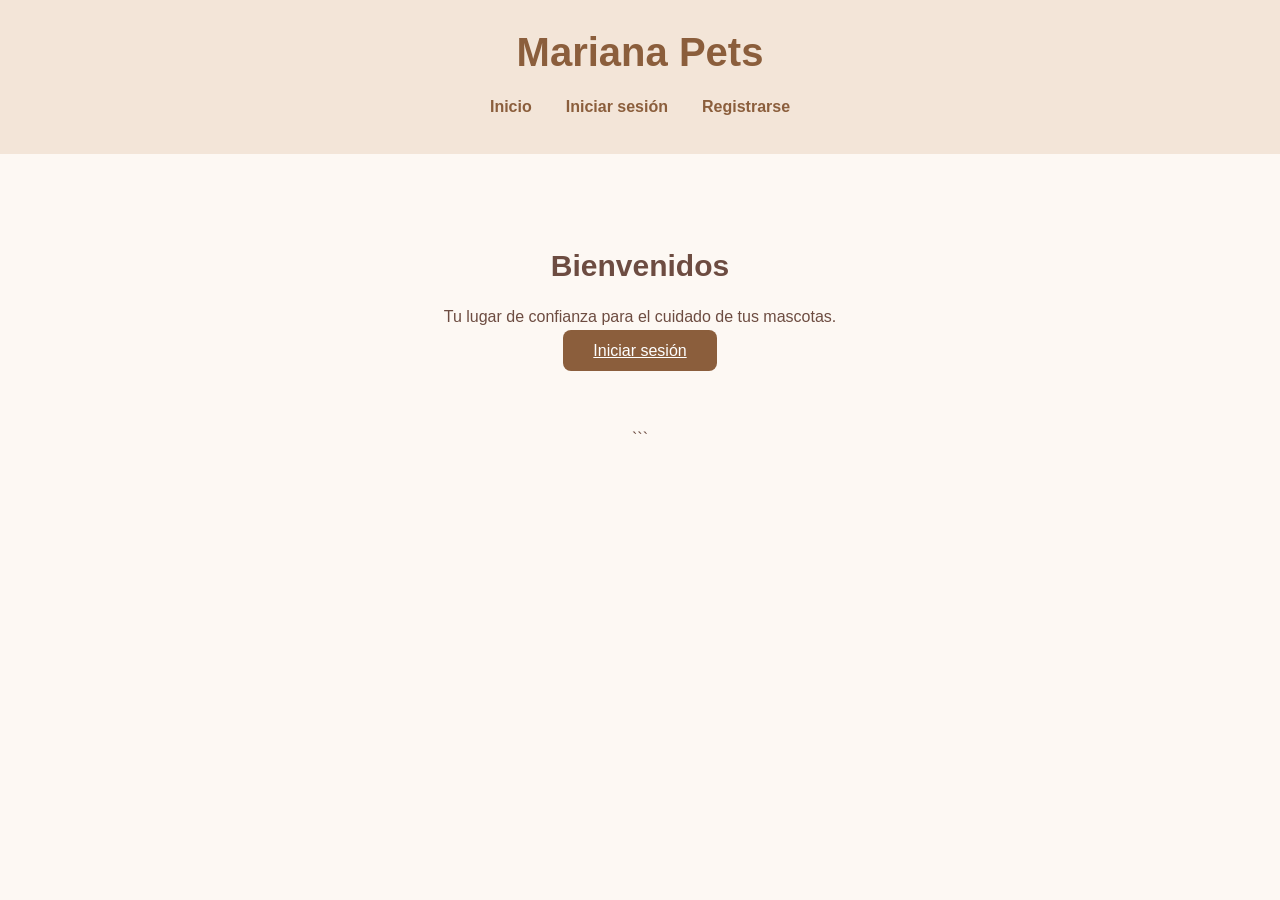
<file: index.html>
<!DOCTYPE html>
<html lang="es">

<head>
    <meta charset="UTF-8">
    <meta name="viewport" content="width=device-width, initial-scale=1.0">
    <title>Mariana Pets</title>
    <link rel="stylesheet" href="css/style.css">
</head>

<body>

    <header>

        <h1>Mariana Pets</h1>

        <button id="menuBtn" class="boton-menu">☰ Menú</button>

        <nav id="menu">
            <a href="index.html">Inicio</a>
            <a href="pages/login.html">Iniciar sesión</a>
            <a href="pages/registro.html">Registrarse</a>
        </nav>

    </header>

    <main class="contenedor">

        <h2>Bienvenidos</h2>

        <p>Tu lugar de confianza para el cuidado de tus mascotas.</p>

        <a href="pages/login.html" class="boton">Iniciar sesión</a>

    </main>

    <script src="js/script.js"></script>

</body>

</html>
```
</file>
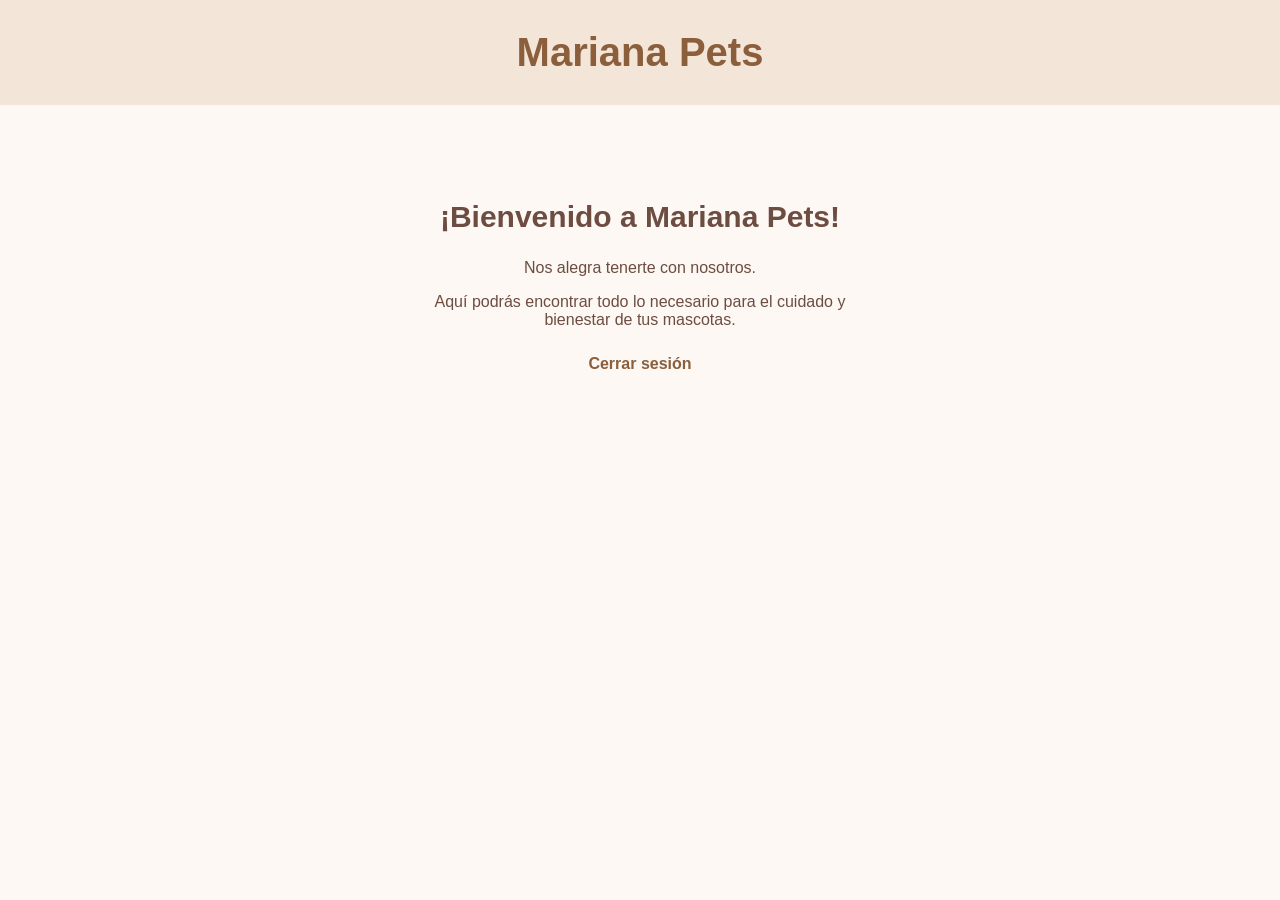
<file: pages/bienvenido.html>
<!DOCTYPE html>
<html lang="es">
<head>
    <meta charset="UTF-8">
    <meta name="viewport" content="width=device-width, initial-scale=1.0">
    <title>Bienvenido - Mariana Pets</title>
    <link rel="stylesheet" href="../css/style.css">
</head>

<body>

    <header>
        <h1>Mariana Pets</h1>
    </header>

   <main class="contenedor">
        <h2>¡Bienvenido a Mariana Pets!</h2>

        <p>
            Nos alegra tenerte con nosotros.
        </p>

        <p>
            Aquí podrás encontrar todo lo necesario para el cuidado y bienestar de tus mascotas.
        </p>

        <a href="login.html" class="enlace">Cerrar sesión</a>
    </main>

</body>
</html>
</file>
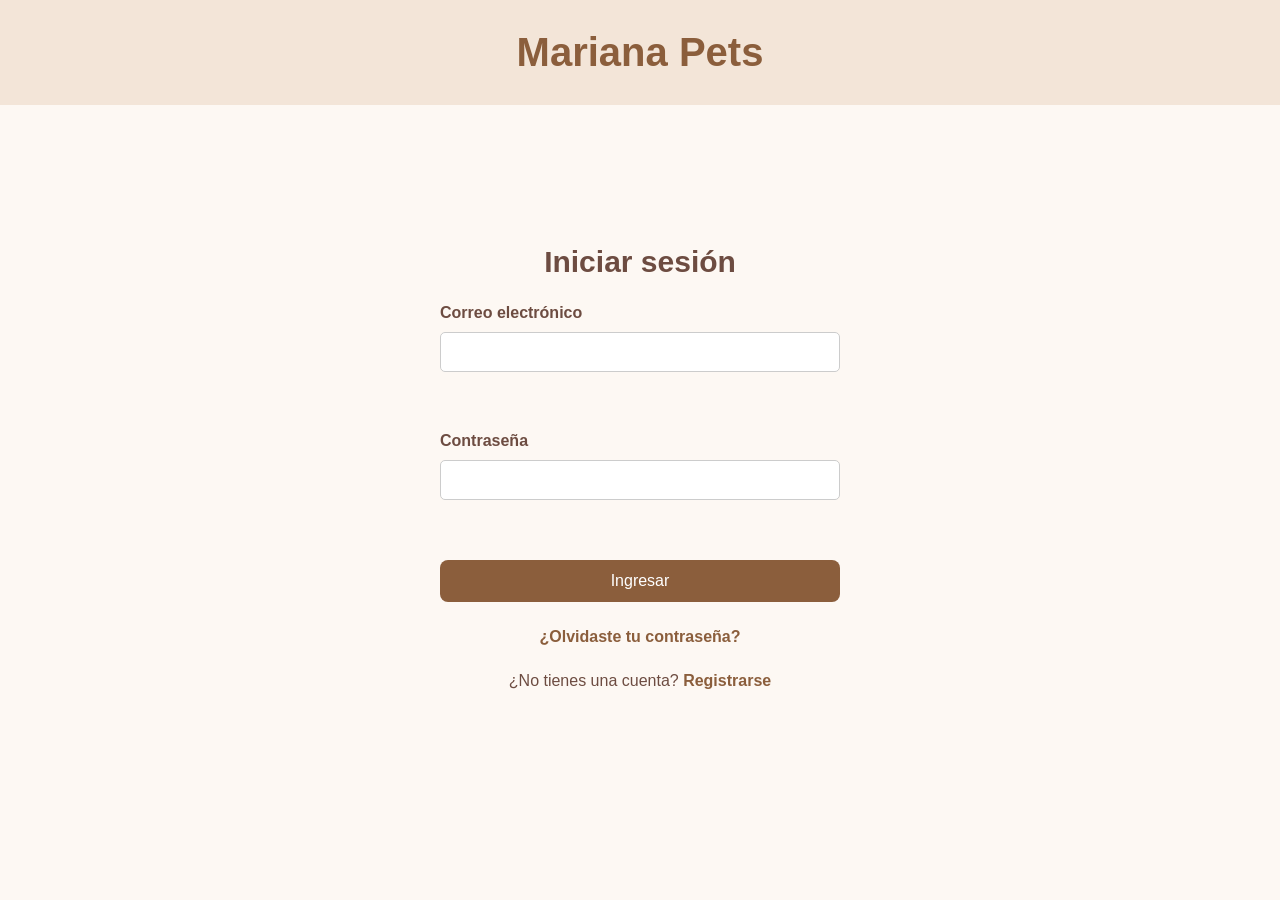
<file: pages/login.html>
<!DOCTYPE html>
<html lang="es">
<head>
    <meta charset="UTF-8">
    <meta name="viewport" content="width=device-width, initial-scale=1.0">
    <title>Iniciar sesión - Mariana Pets</title>
    <link rel="stylesheet" href="../css/style.css">
</head>

<body>

    <header>
        <h1>Mariana Pets</h1>
    </header>

    <main class="contenedor"></main>
        <h2>Iniciar sesión</h2>

      <form id="loginForm" class="formulario">
    <div class="campo">
    <label for="correo">Correo electrónico</label>
    <input type="email" id="correo" name="correo">
</div>

    <br><br>

    <div class="campo">
    <label for="contrasena">Contraseña</label>
    <input type="password" id="contrasena" name="contrasena">
</div>

    <br><br>

   <button type="submit" class="boton">Ingresar</button>
</form>

        <p>
           <a href="recuperar.html" class="enlace">¿Olvidaste tu contraseña?</a>
        </p>

        <p>
            ¿No tienes una cuenta?
           <a href="registro.html" class="enlace">Registrarse</a>
        </p>
    </main>

    <script src="../js/script.js"></script>

</body>
</html>
</file>
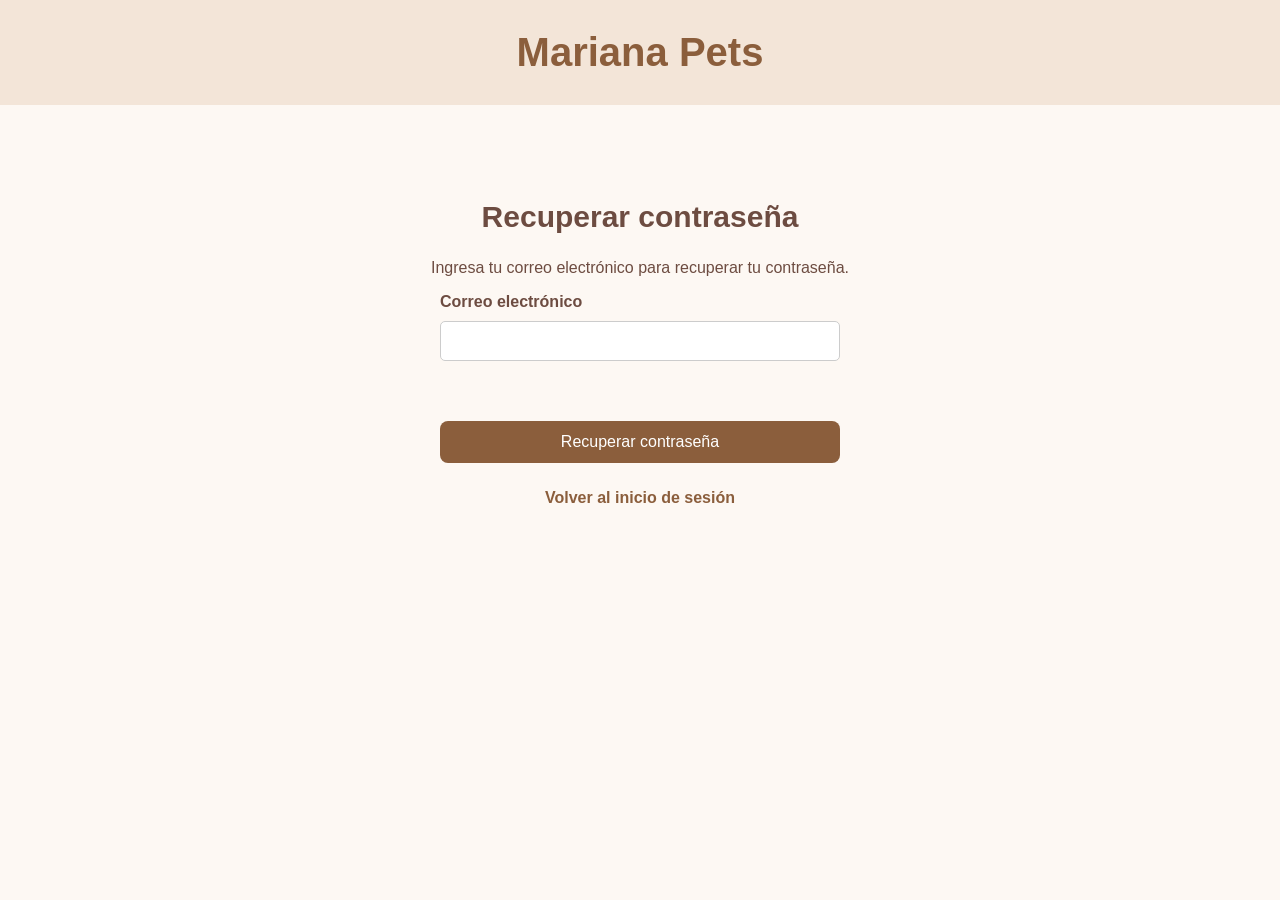
<file: pages/recuperar.html>
<!DOCTYPE html>
<html lang="es">
<head>
    <meta charset="UTF-8">
    <meta name="viewport" content="width=device-width, initial-scale=1.0">
    <title>Recuperar contraseña - Mariana Pets</title>
    <link rel="stylesheet" href="../css/style.css">
</head>

<body>

    <header>
        <h1>Mariana Pets</h1>
    </header>

    <main class="contenedor">
        <h2>Recuperar contraseña</h2>

        <p>Ingresa tu correo electrónico para recuperar tu contraseña.</p>

        <form id="recuperarForm" class="formulario">
            <div class="campo">
    <label for="correo">Correo electrónico</label>
    <input type="email" id="correo" name="correo">
</div>

            <br><br>

            <button type="submit" class="boton">Recuperar contraseña</button>
        </form>

        <p>
            <a href="login.html" class="enlace">Volver al inicio de sesión</a>
        </p>
    </main>
    
    <script src="../js/script.js"></script>

</body>
</html>
</file>
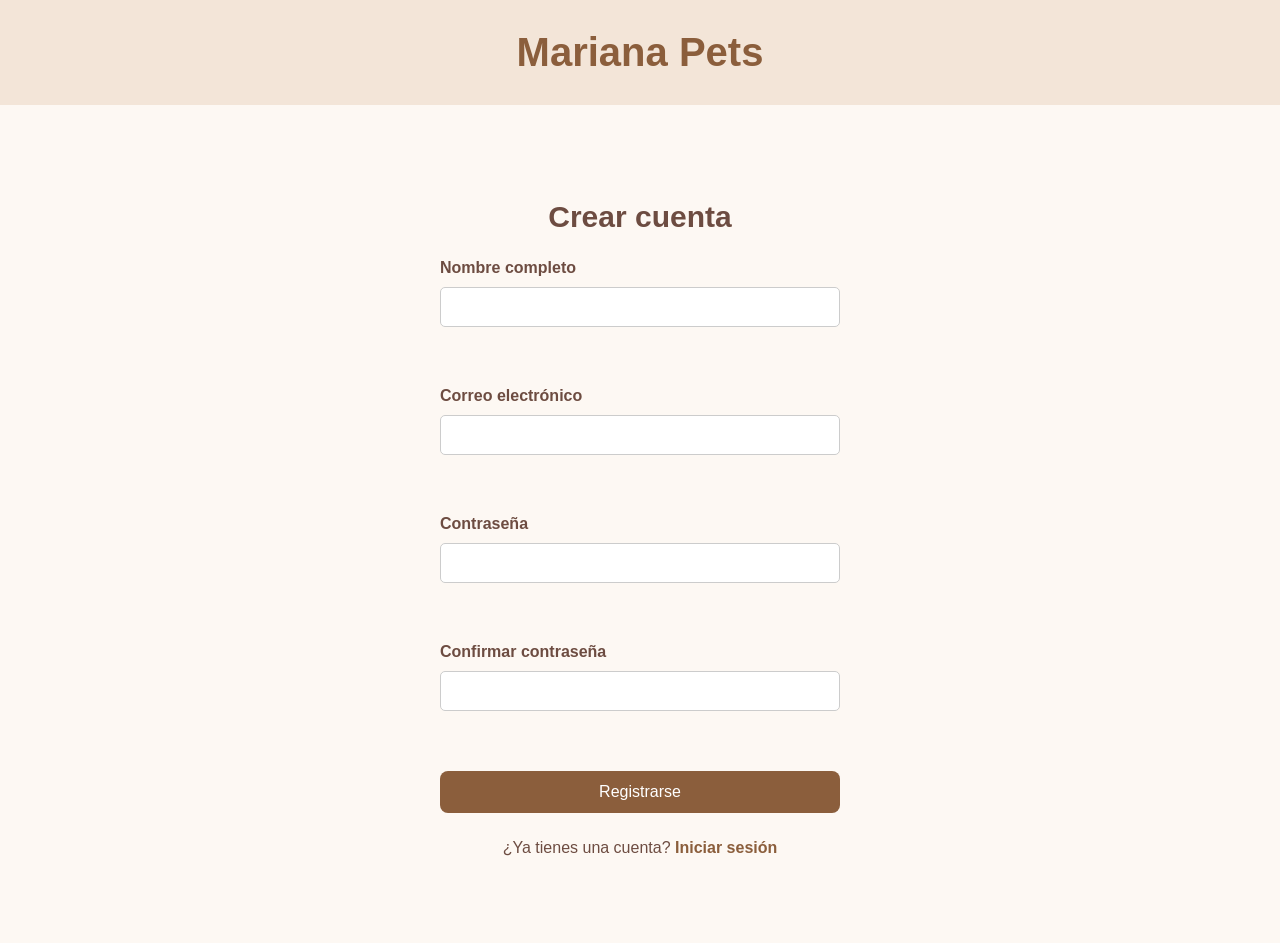
<file: pages/registro.html>
<!DOCTYPE html>
<html lang="es">
<head>
    <meta charset="UTF-8">
    <meta name="viewport" content="width=device-width, initial-scale=1.0">
    <title>Registro - Mariana Pets</title>
    <link rel="stylesheet" href="../css/style.css">
</head>

<body>

    <header>
        <h1>Mariana Pets</h1>
    </header>

   <main class="contenedor">
        <h2>Crear cuenta</h2>

       <form id="registroForm" class="formulario">
            <div class="campo">
    <label for="nombre">Nombre completo</label>
    <input type="text" id="nombre" name="nombre">
</div>

            <br><br>

            <div class="campo">
    <label for="correo">Correo electrónico</label>
    <input type="email" id="correo" name="correo">
</div>

            <br><br>

            <div class="campo">
    <label for="contrasena">Contraseña</label>
    <input type="password" id="contrasena" name="contrasena">
</div>

            <br><br>

           <div class="campo">
    <label for="confirmar">Confirmar contraseña</label>
    <input type="password" id="confirmar" name="confirmar">
</div>

            <br><br>

           <button type="submit" class="boton">Registrarse</button>
        </form>

        <p>
            ¿Ya tienes una cuenta?
            <a href="login.html" class="enlace">Iniciar sesión</a>
        </p>
    </main>

    <script src="../js/script.js"></script>

</body>
</html>
</file>
<file: css/style.css>
:root {
    --color-fondo: #fdf8f3;
    --color-secundario: #f3e5d8;
    --color-principal: #8B5E3C;
    --color-titulo: #6D4C41;
    --color-blanco: #ffffff;
    --color-borde: #cccccc;
    --radio: 8px;
}

/* CONFIGURACIÓN GENERAL */

body {
    margin: 0;
    font-family: Arial, sans-serif;
    text-align: center;
    background-color: var(--color-fondo);
    color: var(--color-titulo);
}

header {
    padding: 30px;
    background-color: var(--color-secundario);
    text-align: center;
}

main {
    padding: 40px 20px;
}

h1 {
    margin: 0;
    font-size: 40px;
    color: var(--color-principal);
}

h2 {
    font-size: 30px;
    color: var(--color-titulo);
}


/* CONTENEDOR */

.contenedor {
    max-width: 500px;
    margin: 40px auto;
    padding: 30px;
    box-sizing: border-box;
}


/* ENLACES */

a {
    color: var(--color-principal);
}

.enlace {
    display: inline-block;
    color: var(--color-principal);
    background-color: transparent;
    padding: 0;
    margin-top: 10px;
    font-weight: bold;
    text-decoration: none;
}

.enlace:hover {
    text-decoration: underline;
}


/* BOTONES */

button,
.boton {
    padding: 12px 30px;
    border: none;
    background-color: var(--color-principal);
    color: var(--color-blanco);
    font-size: 16px;
    border-radius: var(--radio);
    cursor: pointer;
}

button:hover,
.boton:hover {
    opacity: 0.9;
}


/* FORMULARIOS */

form {
    width: 100%;
    max-width: 400px;
    margin: 0 auto;
}

.formulario {
    display: flex;
    flex-direction: column;
    gap: 12px;
}

.campo {
    display: flex;
    flex-direction: column;
    text-align: left;
    gap: 5px;
}

label {
    font-weight: bold;
    color: var(--color-titulo);
}

input {
    width: 100%;
    padding: 10px;
    margin-top: 5px;
    box-sizing: border-box;
    border: 1px solid var(--color-borde);
    border-radius: 5px;
    font-size: 16px;
    background-color: var(--color-blanco);
}


/* MENÚ */

nav {
    display: flex;
    justify-content: center;
    gap: 10px;
    margin-top: 15px;
}

nav a {
    display: inline-block;
    background-color: transparent;
    color: var(--color-principal);
    padding: 8px 12px;
    margin-top: 0;
    font-weight: bold;
    text-decoration: none;
    border-radius: var(--radio);
}

nav a:hover {
    background-color: var(--color-blanco);
}


/* BOTÓN DEL MENÚ */

.boton-menu {
    display: none;
}


/* VISTA CELULAR */

@media (max-width: 768px) {

    header {
        padding: 20px;
    }

    main {
        padding: 25px 15px;
    }

    h1 {
        font-size: 32px;
    }

    h2 {
        font-size: 24px;
    }

    .contenedor {
        width: 100%;
        max-width: 500px;
        padding: 20px;
        margin: 20px auto;
    }

    button,
    .boton {
        width: 100%;
        box-sizing: border-box;
    }

    nav {
        display: none;
        flex-direction: column;
        align-items: center;
        width: 100%;
    }

    nav.mostrar {
        display: flex;
    }

    nav a {
        width: 100%;
        box-sizing: border-box;
    }

    .boton-menu {
        display: inline-block;
        margin-top: 15px;
        padding: 10px 20px;
        border: none;
        background-color: var(--color-principal);
        color: var(--color-blanco);
        border-radius: var(--radio);
        cursor: pointer;
    }
}


/* VISTA ESCRITORIO */

@media (min-width: 769px) {

    .contenedor {
        max-width: 500px;
        margin: 40px auto;
    }
}
</file>
